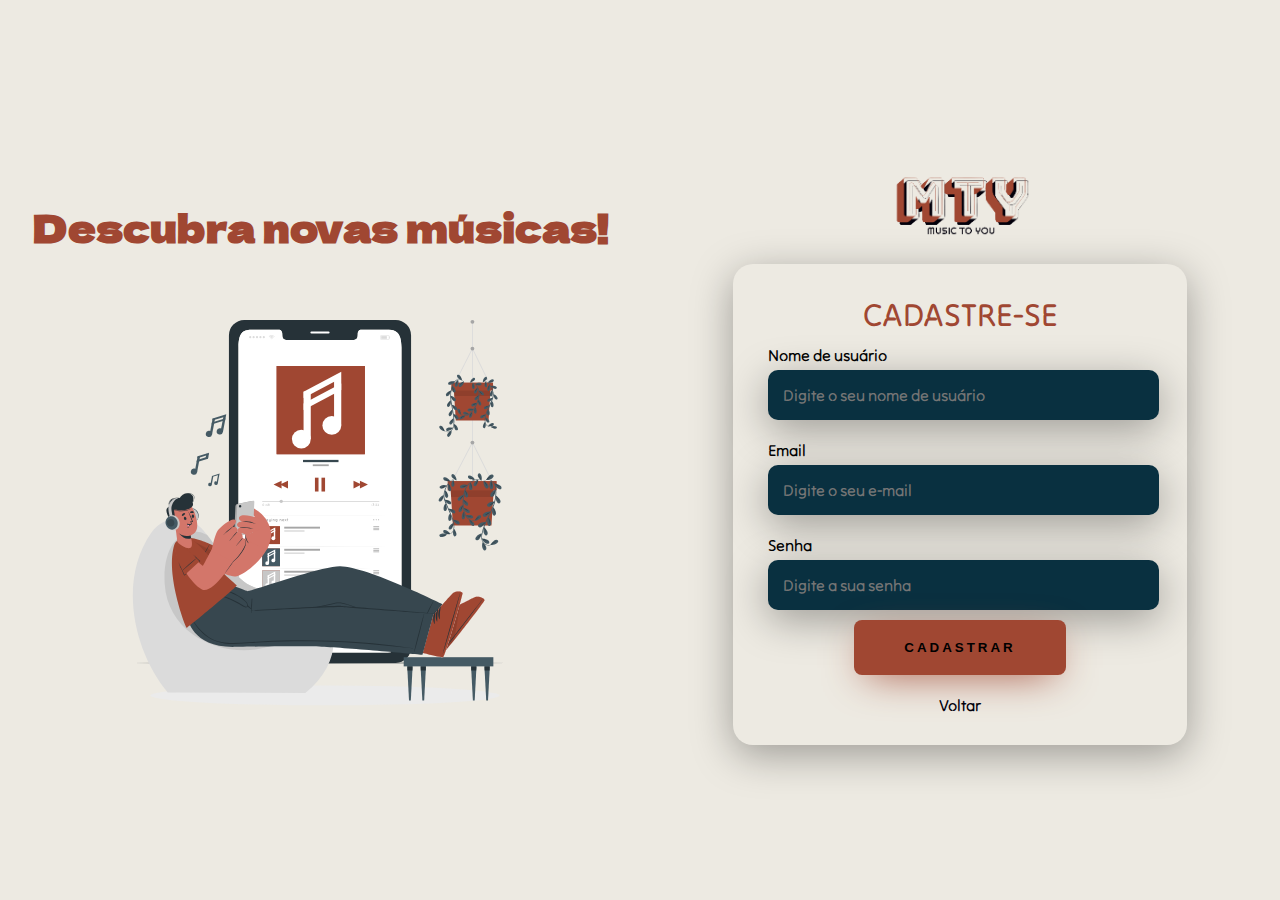
<file: tela_de_cadastro.html>
<!DOCTYPE html>
<html lang="en">
<head>
    <meta charset="UTF-8">
    <meta name="viewport" content="width=device-width, initial-scale=1.0">
    <link rel="stylesheet" href="/CSS/style_tela_cadastro.css">
    <title> TELA DE CADASTRO </title>
</head>
<body>
    <div class="container">

        <div class="esquerda">
            <h1> Descubra novas músicas! </h1>
            <img src="/Imagens/more-music-animate-correct-color.svg" class="esquerda-imagem" alt="imagem-animada">
        </div>

        <div class="direita">
           <img src="/Imagens/Logo_MTY.png" class="direita-imagem" alt="imagem-animada"> 
            <div class="container-card">
                <h1>CADASTRE-SE</h1>
                <div class="textfield">
                    <label for="usuario">Nome de usuário</label>
                    <input type="text" name="usuario" placeholder="Digite o seu nome de usuário">
                </div>

                <div class="textfield">
                    <label for="email">Email</label>
                    <input type="email" name="email" placeholder="Digite o seu e-mail">
                </div>

                <div class="textfield">
                    <label for="senha">Senha</label>
                    <input type="password" name="senha" placeholder="Digite a sua senha">
                </div>

                <a href="/index.html"> <button class="btn-login"> CADASTRAR </button> </a>


                    <a href="/index.html" class="link-voltar"> Voltar</a>
                
                
            </div>
        </div>

    </div>    
</body>
</html>
</file>
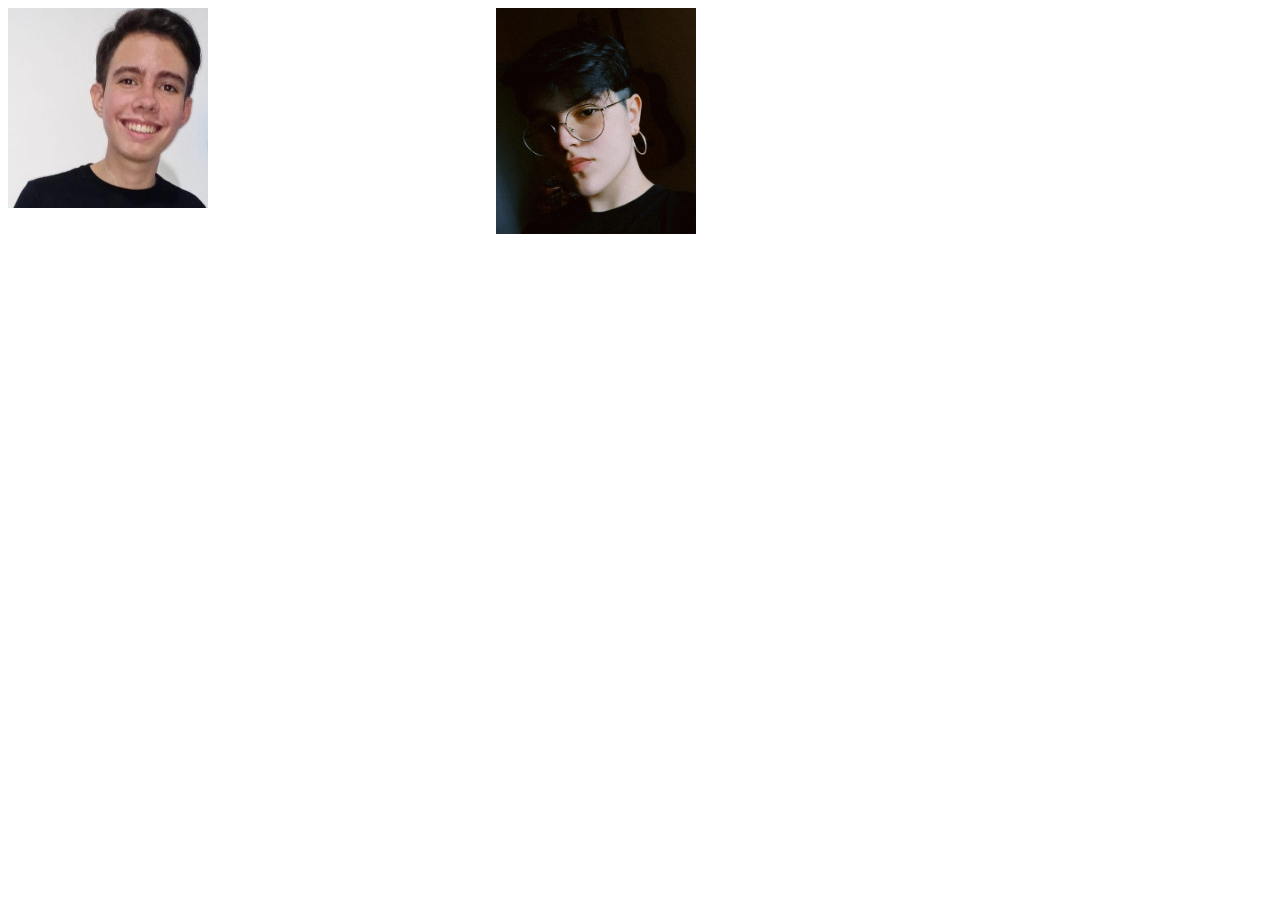
<file: tela_de_creditos.html>
<!DOCTYPE html>
<html lang="en">
<head>
    <meta charset="UTF-8">
    <meta name="viewport" content="width=device-width, initial-scale=1.0">
    <link rel="stylesheet" href="CSS/style_tela_de_creditos.css">
    <title> Tela de créditos </title>
</head>
<body>
    <div class="container">
        <div class="flex">
            <div class="vic">
                <img src="Imagens/VIC.jpeg" width="200px">
            </div>

            <div class="milena">
                <img src="Imagens/milena.jpeg" width="200px">

            </div>

            <div class="ray">

            </div>

            <div class="caio">

            </div>
        </div>
    </div>
</body>
</html>
</file>
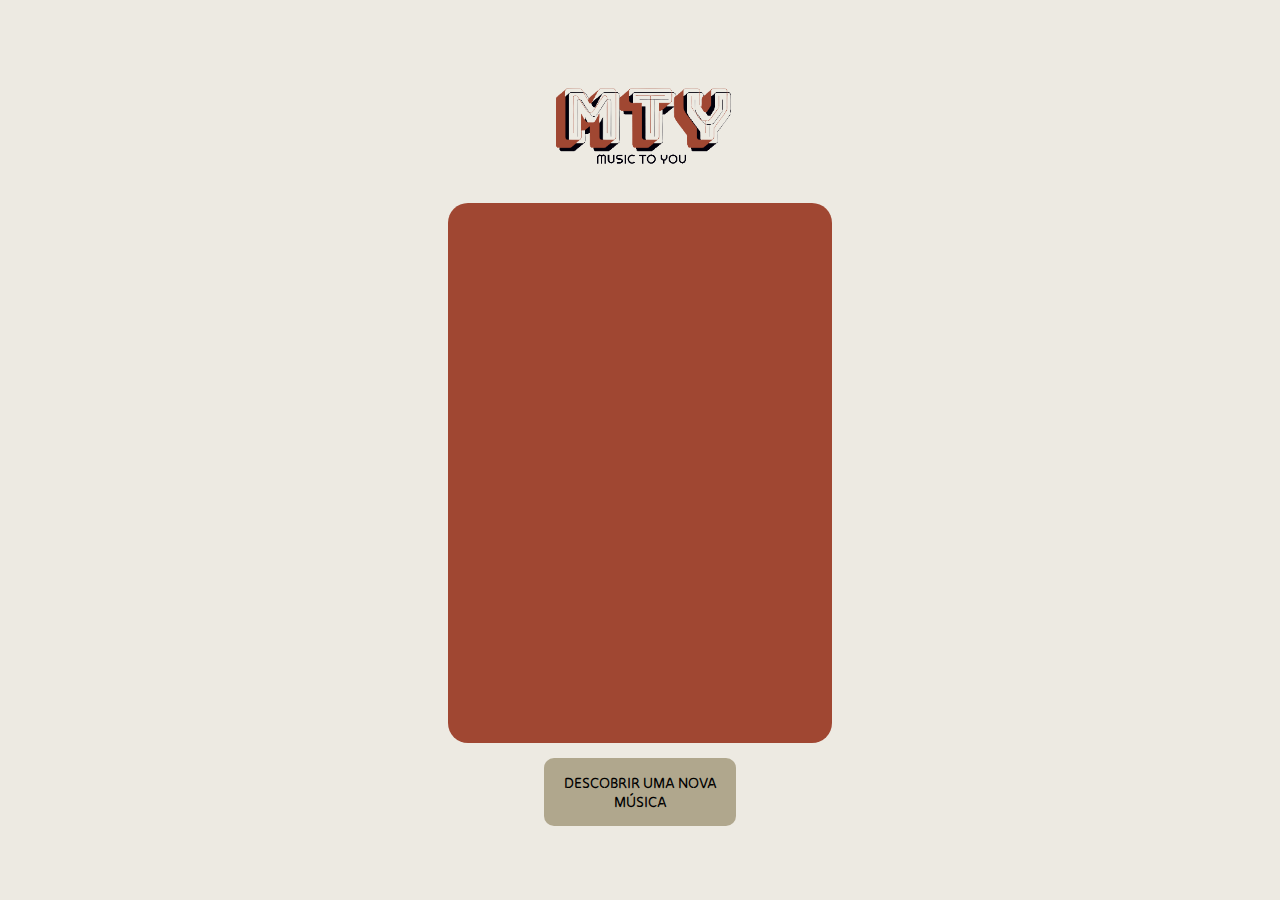
<file: tela_de_musicas_favoritas.html>
<!DOCTYPE html>
<html lang="en">
<head>
    <meta charset="UTF-8">
    <meta name="viewport" content="width=device-width, initial-scale=1.0">
    <link rel="stylesheet" href="/CSS/style_tela_de_musicas_favoritas.css">
    <title>Tela de músicas favoritas</title>
</head>
<body>
    <div class="container">

            <img src="/Imagens/Logo_MTY.png" class="logo-imagem" alt="imagem-animada"> 
     
        <div class="card">
            <div class="lista-musicas favoritas">  
                
            </div>



        </div>

        <button class="btn-descobrir"> DESCOBRIR UMA NOVA MÚSICA </button> <!-- volta para a página de home-->
        
        </div>

    </div>
</body>
</html>
</file>
<file: CSS/style_tela_cadastro.css>
/*TELA DE LOGIN*/
/*
CORES:
a04732 -> marrom
02000b -> preto
#edeae2 -> cor creme de fundo
*/
@import url('https://fonts.googleapis.com/css2?family=Dela+Gothic+One&family=Tilt+Neon&display=swap');
body{
    margin: 0;
    box-sizing: border-box;
}

.container{
    width: 100vw;
    height: 100vh;
    background-color: #edeae2 ; /*cor de fundo de todo o container*/
    display: flex;
    justify-content: center;
    align-items: center;
}
.esquerda{
    width: 50vw;
    height: 100vh;
    display: flex;
    justify-content: center;
    align-items: center;
    flex-direction: column;
}

.esquerda > h1{ /*funciona para todos os h1's dentro dessa div "esquerda" */
    color: #a04732 ;
    font-family: 'Dela Gothic One';
    font-size: 3vw;
}

.esquerda-imagem{
    width: 35vw;
}

.direita{
    width: 50vw;
    height: 100vh;
    display: flex;
    justify-content: center;
    align-items: center;
     flex-direction: column;
}

.direita-imagem{
    width: 15vw;
}

.container-card{
    width: 60%;
    display: flex;
    justify-content: center;
    align-items: center;
    flex-direction: column;
    padding: 30px 35px;
    border-radius: 20px;
    box-shadow: 0px 10px 40px #00000056;
    font-family: 'Tilt Neon';
}

.container-card > h1{
    color: #a04732 ;
    font-weight: 800;
    margin: 0;
}

.textfield{
    width: 100%;
    display: flex;
    flex-direction: column;
    align-items: flex-start;
    justify-content: center;
    margin: 10px 0px;
}

.textfield > input{
    width: 94%;
    border: none;
    border-radius: 10px;
    padding: 15px;
    background: #093040;
    color: #edeae2;
    font-size: 12pt;
    box-shadow: 0px 10px 40px #00000056;
    outline: none; /* para tirar uma borda que é criada ao redor do input*/
    font-family: 'Tilt Neon';
}

.texfield > label{
    color: #FFFF;
    margin-bottom: 10px;
}

select{
    background-color: #093040;
    color: #edeae2;
    border-radius: 5px;
    padding: 3px;
}

label{
    font-size: 16px;
    margin-bottom: 5px;
}

/*.texfield > input::placeholder{
    color: # ;
}*/

.btn-login{
    width: 100%;
    padding: 20px 50px;
    border: none;
    border-radius: 8px;
    outline: none;
    font-weight: 800;
    letter-spacing: 3px;
    cursor: pointer;
    background-color: #a04732 ;
    box-shadow: 0px 10px 40px -12px #a04732;
    text-align: center;
    margin-bottom: 20px;
}

.btn-login button:hover{
    transform: scale(1.05);
    transition: .2s;
}

a:hover{
    transform: scale(1.05);
}

.link-voltar{
    color: #02000b;
    text-decoration: none;
}
.link-voltar:hover{
    text-decoration: underline;
}



@media only screen and (max-width: 950px){ /* enquanto a tela tiver uma largura de 950px, adicione os elementos */
    .container-card{
        width: 85%;
    }
}

@media only screen and (max-width: 600px){ /* apenas para celular e telas menores */
    .container{
        flex-direction: column;
    }

    .container-card {
        width: 85%;
        padding: 5vw;
        height: 90%;
    }

    .container-card > h1 {
        font-size: 5vw;
    }

    .textfield {
        margin: 3vw 0;
    }

    .textfield > input {
        padding: 2vw;
        font-size: 3vw;
    }

    .textfield > label {
        margin-bottom: 3vw;
        font-size: 4vw;
    }

    .btn-login {
        padding: 2vw 0;
        margin: 2vw 0;
        font-size: 3vw;
    }
    
    /*
    .esquerda > h1{
        display: none;
    */
}
</file>
<file: CSS/style_tela_de_creditos.css>
.flex{
    display: flex;
    justify-content: space-between;
    
}
.img{
    display: inline-block;
}
</file>
<file: CSS/style_tela_de_musicas_favoritas.css>
/*TELA DE LOGIN*/
/*
CORES:
a04732 -> marrom
02000b -> preto
#edeae2 -> cor creme de fundo
*/
@import url('https://fonts.googleapis.com/css2?family=Dela+Gothic+One&family=Tilt+Neon&display=swap');
body{
    margin: 0;
    box-sizing: border-box;
}

.container{
    width: 100vw;
    height: 100vh;
    background-color: #edeae2 ; /*cor de fundo de todo o container*/
    display: flex;
    justify-content: center;
    align-items: center;
    flex-direction: column;
}

.logo-imagem{
    width: 20%;
}

.escolha-do-genero-musical{
   display: inline-block;
   position: relative;
   left: 80px;
   top: 80px;
   font-family: 'Tilt Neon';
}

.escolha-do-genero-musical > select{
    font-family: 'Tilt Neon';
    border: none;
    border-radius: 3px;
    color: #edeae2;
    background-color: #093040;
    padding: 1px;
}

.botao1-e-icone1{
    position: relative;
    top: 42px;
    left: 50px;
}

.botao1-e-icone1 button{
    font-size: 35px;
    border-radius: 5px;
    padding-top: 3px;
    padding-bottom: 3px;
    border: none;
    /*background-color: #65ac38;*/
    background-color: #02000b;
    color: #1ed760;
}

.botao1-e-icone1 button:hover {
    transform: scale(1.05);
    transition: .2s;
    box-shadow: 0px 0px 8px #4c1c12;
    cursor: pointer;
}

.botao2-e-icone2{
    position: relative;
    bottom: 2px;
    left: 380px;
}

.botao2-e-icone2 button{
    font-size: 35px;
    border: none;
    background-color: #b0a78d;
    color: #02000b;
    border-radius: 5px;
}

.botao2-e-icone2 button:hover {
    transform: scale(1.05);
    transition: .2s;
    box-shadow: 0px 0px 8px #4c1c12;
    cursor: pointer;
}

.logo-div{
    display: inline-block;
    position: relative;
    right: 130px;
}

.logo-div img{
    width: 250px;
}

.card{
    width: 30vw;
    height: 60vh;
    background-color: #a04732;
    border: none;
    border-radius: 20px;
    font-family: 'Tilt Neon';
}


.container-img-card{
   width: 65%;
   height: 50%;
   background-color: #b0a78d;
   position: relative;
   margin: 0 auto;
   top: 50px;
   border-radius: 5px;
}

.texto-card{
   position: relative;
   top: 40px;
   text-align: center;
}

.esquerda{
    width: 50vw;
    height: 100vh;
    display: flex;
    justify-content: center;
    align-items: center;
    flex-direction: column;
}

.esquerda > h1{ /*funciona para todos os h1's dentro dessa div "esquerda" */
    color: #a04732 ;
    font-family: 'Dela Gothic One';
    font-size: 3vw;
}

.esquerda-imagem{
    width: 35vw;
}

.direita{
    width: 50vw;
    height: 100vh;
    display: flex;
    justify-content: center;
    align-items: center;
    flex-direction: column;
}

.direita-imagem{
    width: 25vw;
}

.container-card{
    width: 60%;
    display: flex;
    justify-content: center;
    align-items: center;
    flex-direction: column;
    padding: 30px 35px;
    border-radius: 20px;
    box-shadow: 0px 0px 8px #00000056;
    font-family: 'Tilt Neon';
}

.container-card > h1{
    color: #a04732 ;
    font-weight: 800;
    margin: 0;
}

.textfield{
    width: 100%;
    display: flex;
    flex-direction: column;
    align-items: flex-start;
    justify-content: center;
    margin: 10px 0px;
}

.textfield > input{
    width: 94%;
    border: none;
    border-radius: 10px;
    padding: 15px;
    background: #093040;
    color: #edeae2;
    font-size: 12pt;
    box-shadow: 0px 10px 40px #00000056;
    outline: none; /* para tirar uma borda que é criada ao redor do input*/
    font-family: 'Tilt Neon';
}

.texfield > label{
    color: #FFFF;
    margin-bottom: 10px;
}

label{
    font-size: 16px;
    margin-bottom: 5px;
}

/*.texfield > input::placeholder{
    color: # ;
}*/

.btn-login {
    width: 100%;
    padding: 20px 50px;
    border: none;
    border-radius: 8px;
    outline: none;
    font-weight: 800;
    letter-spacing: 3px;
    cursor: pointer;
    background-color: #a04732 ;
    box-shadow: 0px 10px 40px -12px #a04732;
    text-align: center;
    transition: .5s;
}

a:hover{
    transform: scale(1.05);
}

.sessao-cadastrar{
    display: flex;
}

.link-cadastrar{
    position: relative;
    padding-left: 5px;
    top: 22px;
    color: #02000b;
    text-decoration: none;
}

.link-cadastrar:hover{
    text-decoration: underline;
}

.btn-descobrir{
    background-color: #b0a78d;
    border: none;
    margin: 15px;
    padding: 15px;
    border-radius: 10px;
    width: 15%;
    font-family: 'Tilt Neon';
    font-weight: 800;
    font-size: 15px;
    transition: .2s;
}

.btn-descobrir:hover{
    transform: scale(1.05);
    box-shadow: 0px 0px 8px #c3c3c3;
    cursor: pointer;
}

@media only screen and (max-width: 950px){ /* enquanto a tela tiver uma largura de 950px, adicione os elementos */
    .card{
        width: 80%;
    }
    .logo-imagem{
        width: 20%;
    }
}

@media only screen and (max-width: 600px){ /* apenas para celular e telas menores */
    .container{
        flex-direction: column;
    }

    .logo-imagem{
        width: 40%;
    }

    .card {
        width: 80%;
    }

    .container-card > h1 {
        font-size: 5vw;
    }

    .texto-card{
        padding: 2vw 0;
        margin: 2vw 0;
        font-size: 3vw;
    }

    h3{
        font-size: 3vw;
    }

    .textfield {
        margin: 3vw 0;
    }

    .textfield > input {
        padding: 2vw;
        font-size: 3vw;
    }

    .textfield > label {
        margin-bottom: 3vw;
        font-size: 4vw;
    }

    .btn-descobrir {
        padding: 2vw 0;
        margin: 2vw 0;
        font-size: 3vw;
    }
    
    /*
    .esquerda > h1{
        display: none;
    */
}
</file>
